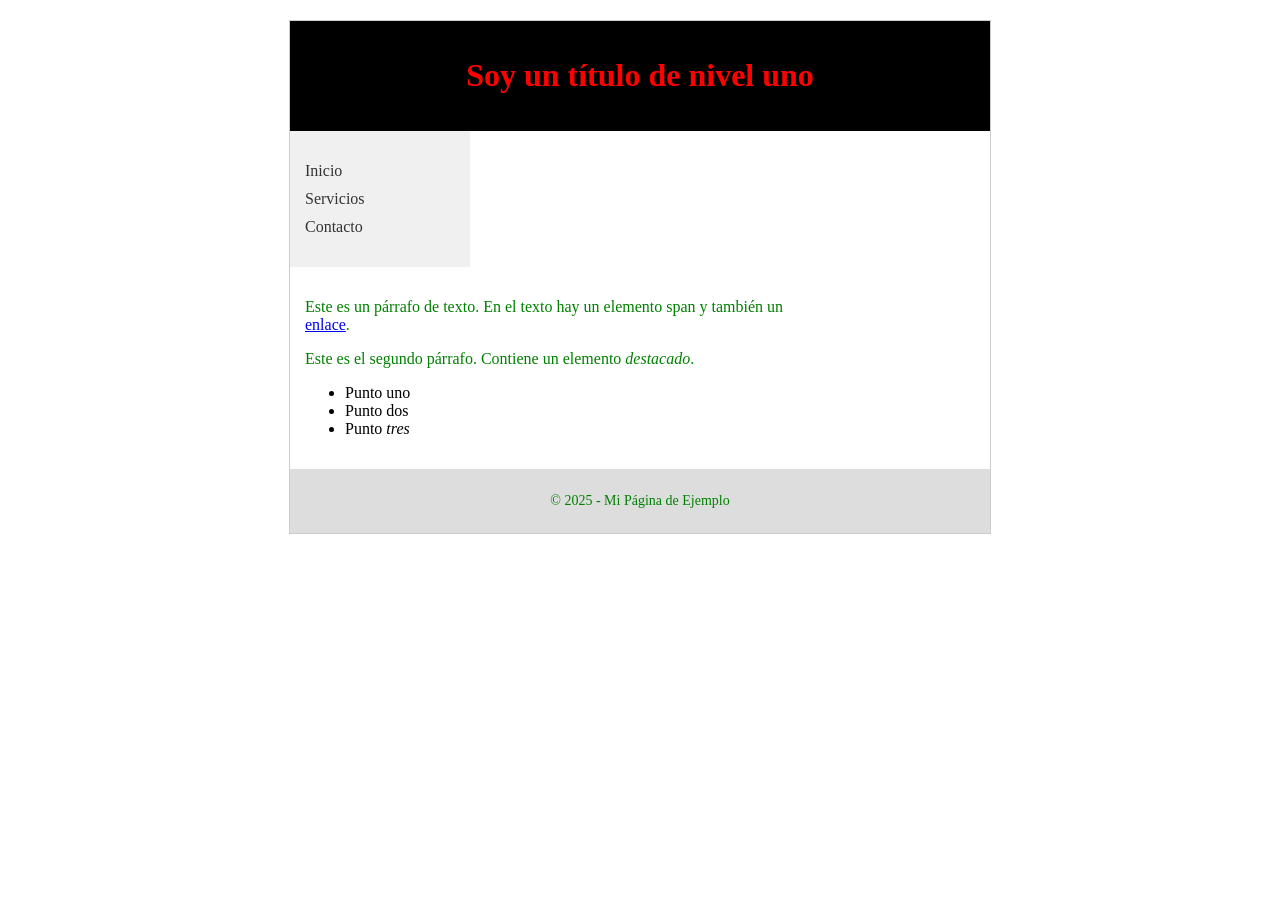
<file: clase4/index.html>
<!doctype html>
<html lang="es">
<head>
  <meta charset="utf-8">
  <title>Mi Primera Página con CSS</title>
  <link rel="stylesheet" href="estilos.css">
</head>
<body>

  <div id="contenedor">

    <div id="cabecera">
      <h1>Soy un título de nivel uno</h1>
    </div>

    <div id="menu">
      <ul>
        <li><a href="#">Inicio</a></li>
        <li><a href="#">Servicios</a></li>
        <li><a href="#">Contacto</a></li>
      </ul>
    </div>

    <div id="contenido">
      <p>Este es un párrafo de texto. En el texto hay un <span>elemento span</span> y también un <a href="http://example.com">enlace</a>.</p>
      <p>Este es el segundo párrafo. Contiene un elemento <em>destacado</em>.</p>
      <ul>
        <li>Punto uno</li>
        <li>Punto dos</li>
        <li>Punto <em>tres</em></li>
      </ul>
    </div>

    <div id="pie">
      <p>© 2025 - Mi Página de Ejemplo</p>
    </div>

  </div>

</body>
</html>
</file>
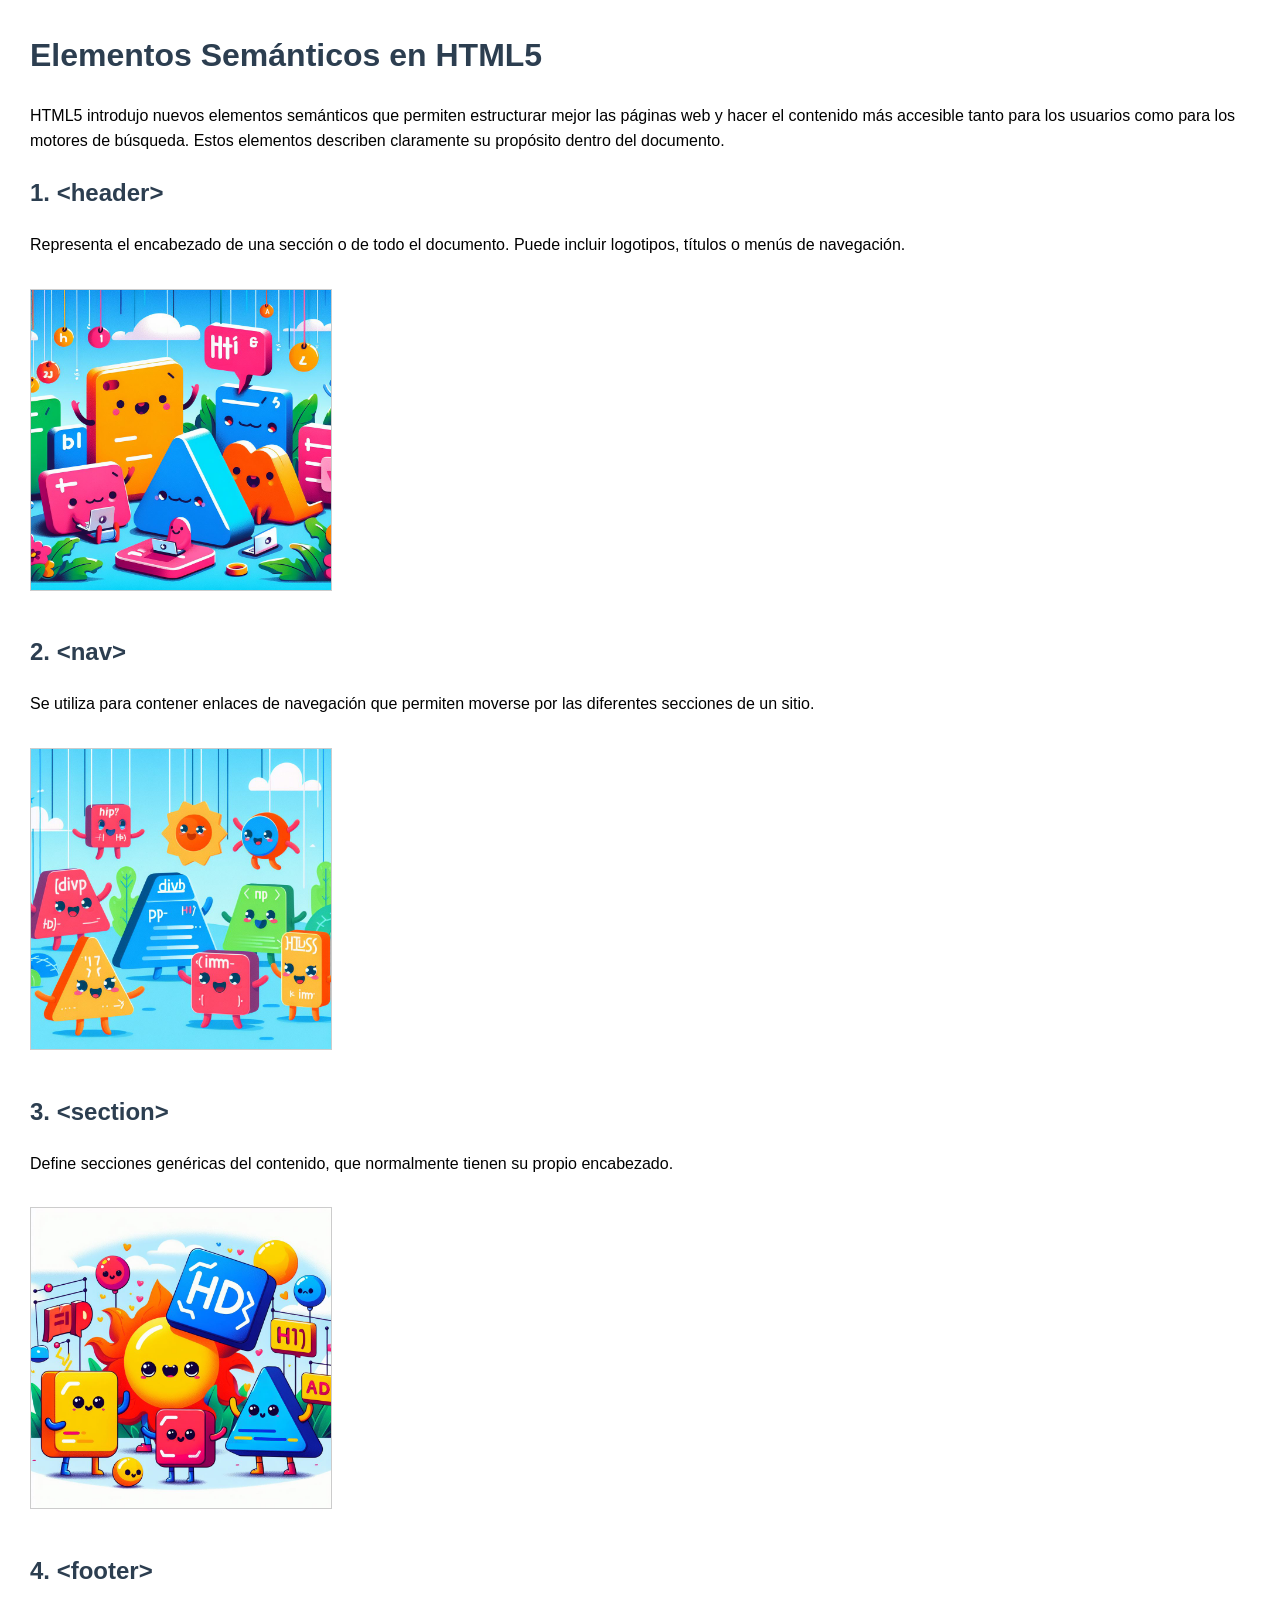
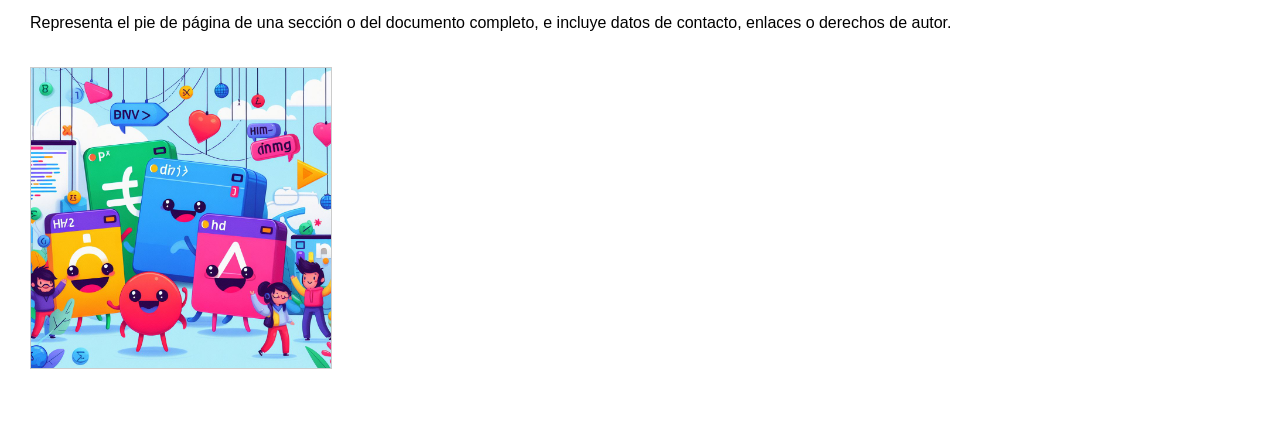
<file: Ejercicio Clase 3 2/Ejercicio Clase 3/src/Index.html>
<!DOCTYPE html>
<html lang="es">
<head>
   
    <meta charset="UTF-8">
    <meta name="viewport" content="width=device-width, initial-scale=1.0">
    <title>Elementos Semánticos en HTML5</title>
    <style>
        body {
            font-family: Arial, sans-serif;
            line-height: 1.6;
            margin: 30px;
        }
        img {
            width: 300px;
            margin: 15px 0;
            border: 1px solid #ccc;
        }
        h1, h2 {
            color: #2c3e50;
        }
    </style>
</head>

<body>

    <h1>Elementos Semánticos en HTML5</h1>

    <p>HTML5 introdujo nuevos elementos semánticos que permiten estructurar mejor las páginas web y hacer el contenido más accesible tanto para los usuarios como para los motores de búsqueda. Estos elementos describen claramente su propósito dentro del documento.</p>

    <h2>1. &lt;header&gt;</h2>
    
    <p>Representa el encabezado de una sección o de todo el documento. Puede incluir logotipos, títulos o menús de navegación.</p>
    <img src="../image1.jpg" alt="image1">

    <h2>2. &lt;nav&gt;</h2>
    <p>Se utiliza para contener enlaces de navegación que permiten moverse por las diferentes secciones de un sitio.</p>
    <img src="image2.jpg" alt="image2">

    <h2>3. &lt;section&gt;</h2>
    <p>Define secciones genéricas del contenido, que normalmente tienen su propio encabezado.</p>
    <img src="Assets/image3.jpg" alt="image3">

    <h2>4. &lt;footer&gt;</h2>
    <p>Representa el pie de página de una sección o del documento completo, e incluye datos de contacto, enlaces o derechos de autor.</p>
    <img src="Assets/extras/image4.jpg" alt="image4">

</body>
</html>
</file>
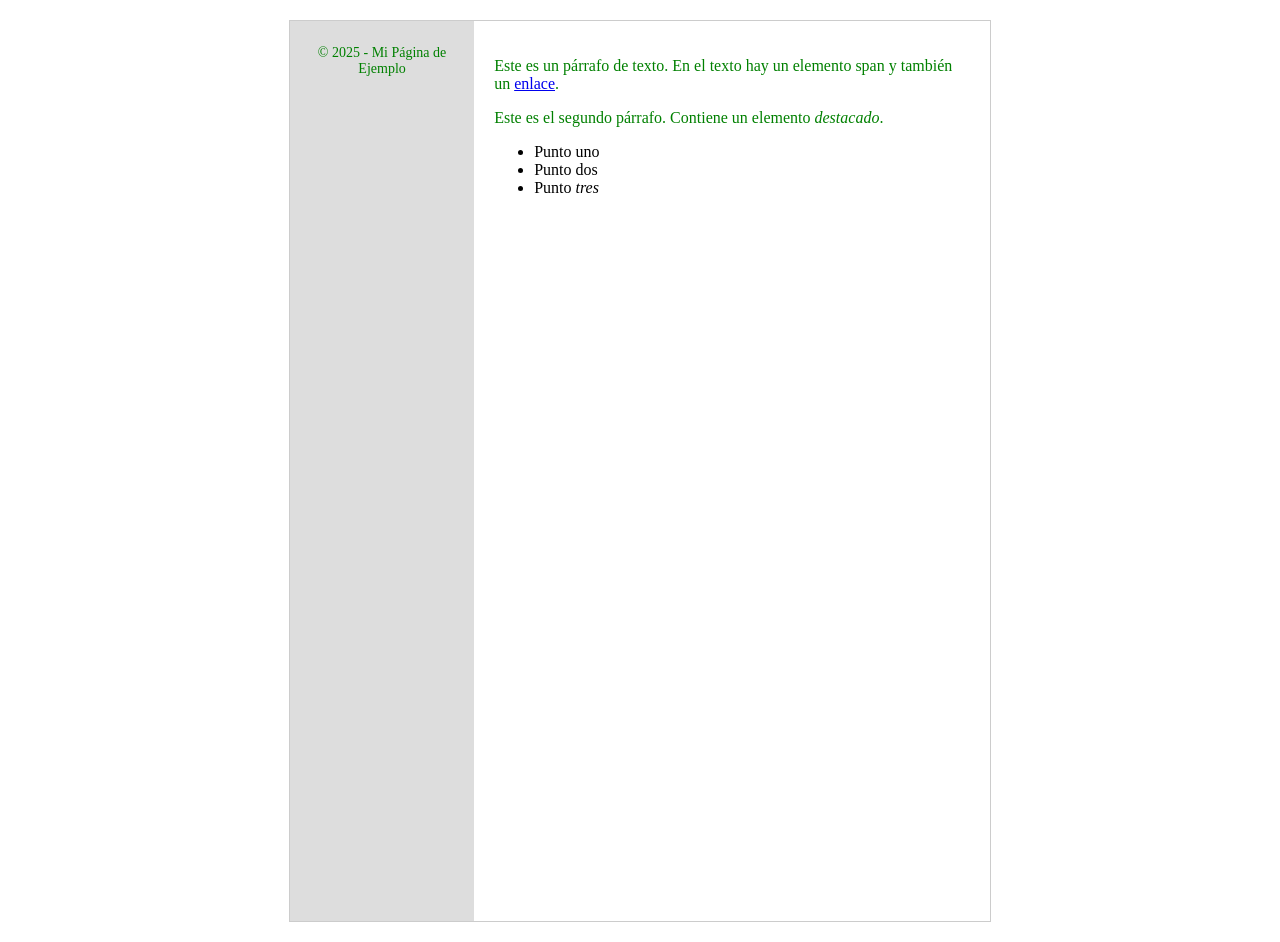
<file: clase 4.2/index2.html>
<!doctype html>
<html lang="es">
<head>
  <meta charset="utf-8">
  <title>Mi Primera Página con CSS</title>
  <link rel="stylesheet" href="style.css">
</head>
<body>

  <div id="contenedor">

    <div id="cabecera">
      <h1>Soy un título de nivel uno</h1>
    </div>

    <div id="menu">
      <ul>
        <li><a href="#">Inicio</a></li>
        <li><a href="#">Servicios</a></li>
        <li><a href="#">Contacto</a></li>
      </ul>
    </div>

    <div id="contenido">
      <p>Este es un párrafo de texto. En el texto hay un <span>elemento span</span> y también un <a href="http://example.com">enlace</a>.</p>
      <p>Este es el segundo párrafo. Contiene un elemento <em>destacado</em>.</p>
      <ul>
        <li>Punto uno</li>
        <li>Punto dos</li>
        <li>Punto <em>tres</em></li>
      </ul>
    </div>

    <div id="pie">
      <p>© 2025 - Mi Página de Ejemplo</p>
    </div>

  </div>

</body>
</html>
</file>
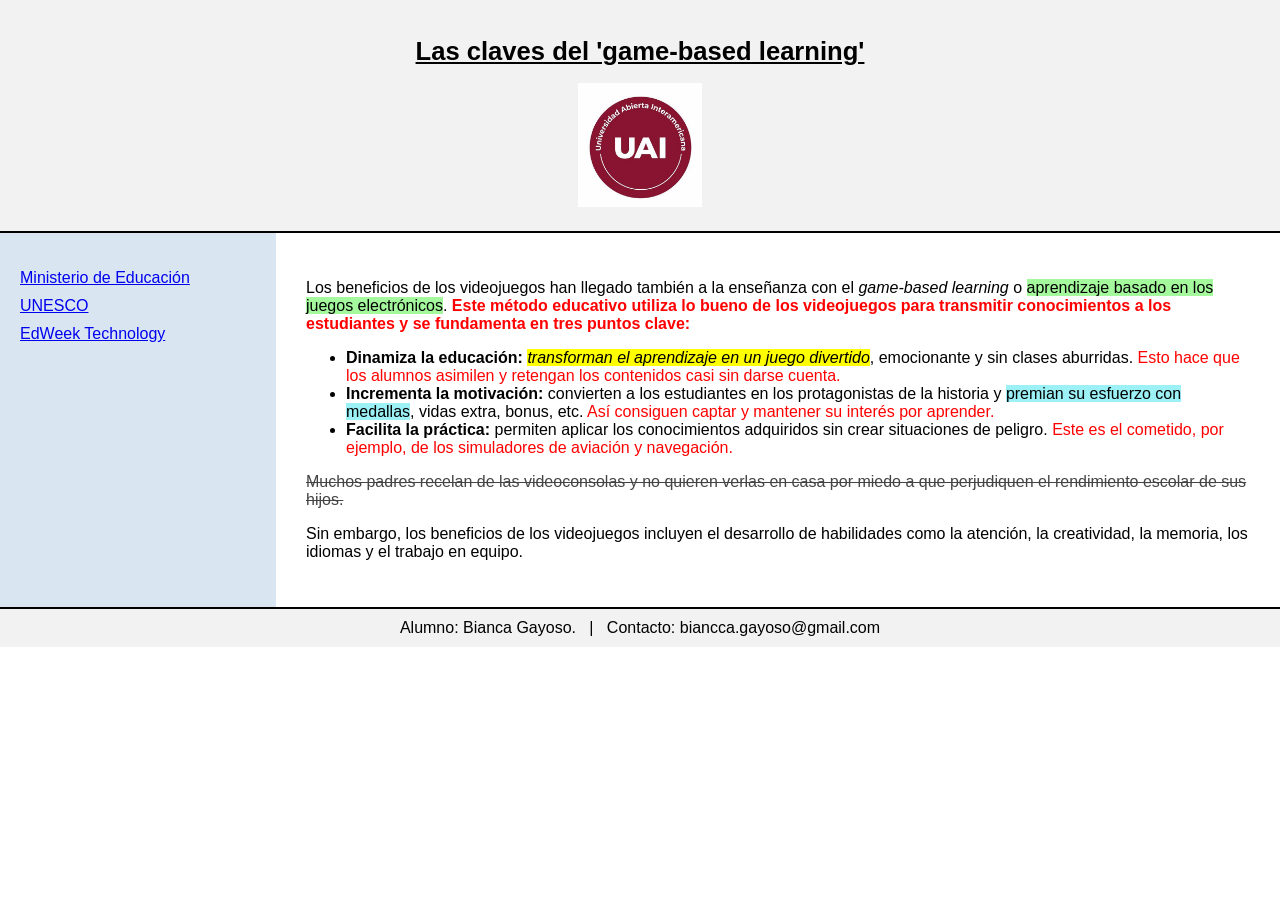
<file: clase 4.2/index3.html>
<!DOCTYPE html>
<html lang="es">
<head>
  <meta charset="UTF-8">
  <title>Game-Based Learning</title>
  <style>
    body {
      font-family: Arial, sans-serif;
      margin: 0;
    }

    #cabecera img {
            max-width: 10%;
            height: auto;
        }
    #cabecera {
      background-color: #f2f2f2;
      padding: 20px;
      text-align: center;
      border-bottom: 2px solid #000;
    }

    #contenedor {
      display: flex;
    }

    #menu {
      width: 20%;
      background-color: #d9e6f2;
      padding: 20px;
    }

    #menu ul {
      list-style-type: none;
      padding: 0;
    }

    #menu li {
      margin-bottom: 10px;
    }

    #contenido {
      width: 80%;
      padding: 30px;
    }

    h1 {
      font-size: 1.6em;
      text-decoration: underline;
    }

    .amarillo {
      background-color: yellow;
    }

    .verde {
      background-color: #a4f99c;
    }

    .celeste {
      background-color: #9cf1f7;
    }

    .rojo {
      color: red;
    }

    .tachado {
      text-decoration: line-through;
      color: #444;
    }

    .subrayado {
      text-decoration: underline;
    }

    #pie {
      background-color: #f2f2f2;
      text-align: center;
      padding: 10px;
      border-top: 2px solid #000;
    }

    strong {
      font-weight: bold;
    }
  </style>
</head>
<body>
    
  <div id="cabecera">
    <h1>Las claves del 'game-based learning'</h1>
    <img src="OIP.jpg" alt="Logo UAI">
  </div>

  <div id="contenedor">
    <div id="menu">
      <ul>
        <li><a href="https://educacion.gob.ar" target="_blank">Ministerio de Educación</a></li>
        <li><a href="https://www.unesco.org/es" target="_blank">UNESCO</a></li>
        <li><a href="https://www.edweek.org/technology" target="_blank">EdWeek Technology</a></li>
      </ul>
    </div>

    <div id="contenido">
      <p>Los beneficios de los videojuegos han llegado también a la enseñanza con el <em>game-based learning</em> o <span class="verde">aprendizaje basado en los juegos electrónicos</span>. <strong class="rojo">Este método educativo utiliza lo bueno de los videojuegos para transmitir conocimientos a los estudiantes y se fundamenta en tres puntos clave:</strong></p>

      <ul>
        <li><strong>Dinamiza la educación:</strong> <span class="amarillo"><em>transforman el aprendizaje en un juego divertido</em></span>, emocionante y sin clases aburridas. <span class="rojo">Esto hace que los alumnos asimilen y retengan los contenidos casi sin darse cuenta.</span></li>

        <li><strong>Incrementa la motivación:</strong> convierten a los estudiantes en los protagonistas de la historia y <span class="celeste">premian su esfuerzo con medallas</span>, vidas extra, bonus, etc. <span class="rojo">Así consiguen captar y mantener su interés por aprender.</span></li>

        <li><strong>Facilita la práctica:</strong> permiten aplicar los conocimientos adquiridos sin crear situaciones de peligro. <span class="rojo">Este es el cometido, por ejemplo, de los simuladores de aviación y navegación.</span></li>
      </ul>

      <p class="tachado">Muchos padres recelan de las videoconsolas y no quieren verlas en casa por miedo a que perjudiquen el rendimiento escolar de sus hijos.</p>

      <p>Sin embargo, los beneficios de los videojuegos incluyen el desarrollo de habilidades como la atención, la creatividad, la memoria, los idiomas y el trabajo en equipo.</p>
    </div>
  </div>

  <div id="pie">
    Alumno: Bianca Gayoso. &nbsp; | &nbsp; Contacto: biancca.gayoso@gmail.com
  </div>

</body>
</html>
</file>
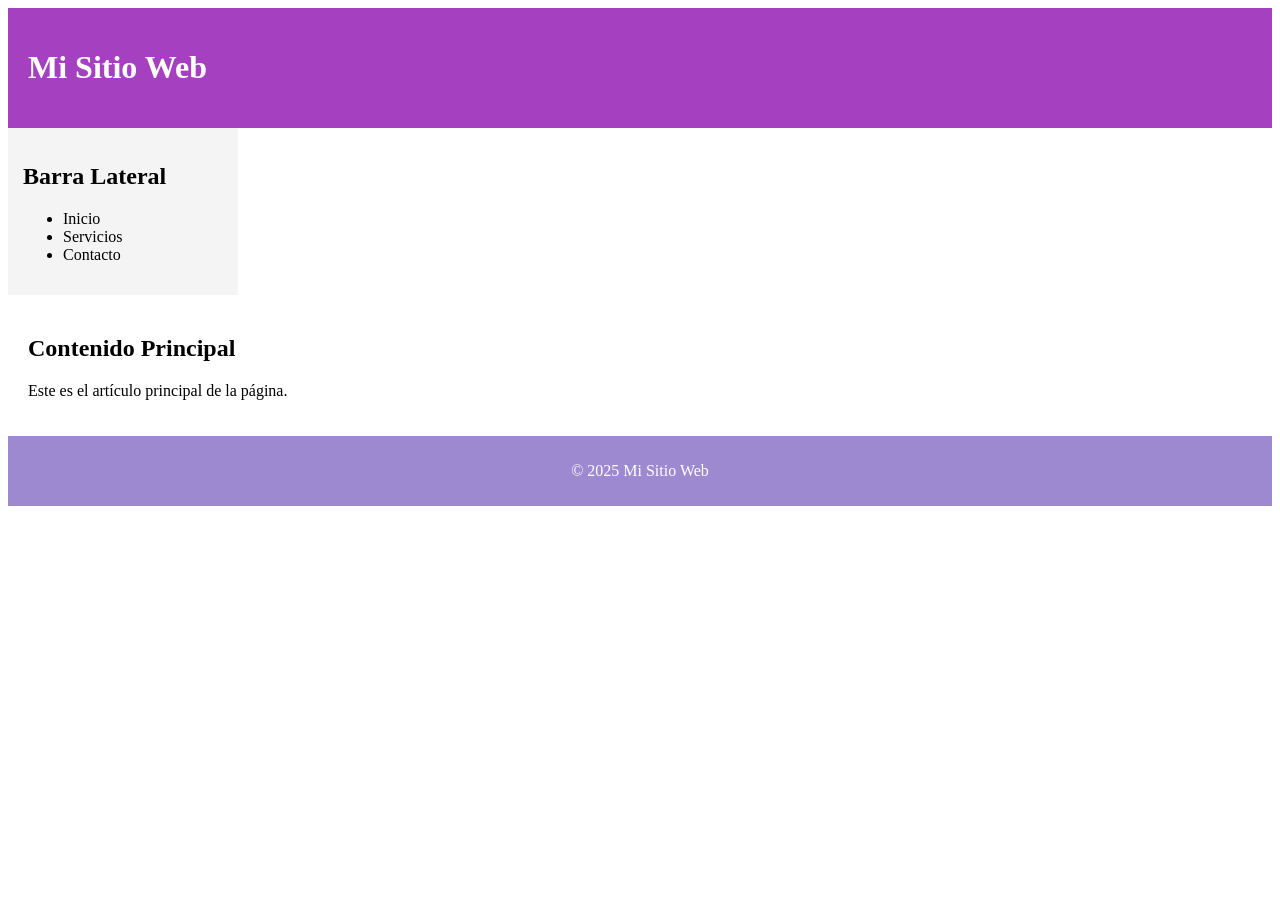
<file: clase 7/clase Modularización de CSS con @import.html>
<!DOCTYPE html>
<html lang="es">
<head>
  <meta charset="UTF-8" />
  <meta name="viewport" content="width=device-width, initial-scale=1.0" />
  <title>Mi Página Flexbox</title>
  <link rel="stylesheet" href="styles.css" />
</head>
<body>
    <div class="container">
        <header>
          <h1>Mi Sitio Web</h1>
        </header>
    
        <div class="content">
          <aside class="sidebar">
            <h2>Barra Lateral</h2>
            <ul>
              <li>Inicio</li>
              <li>Servicios</li>
              <li>Contacto</li>
            </ul>
          </aside>
    
          <main>
            <h2>Contenido Principal</h2>
            <p>Este es el artículo principal de la página.</p>
          </main>
        </div>
    
        <footer>
          <p>© 2025 Mi Sitio Web</p>
        </footer>
      </div>
</body>
</html>
</file>
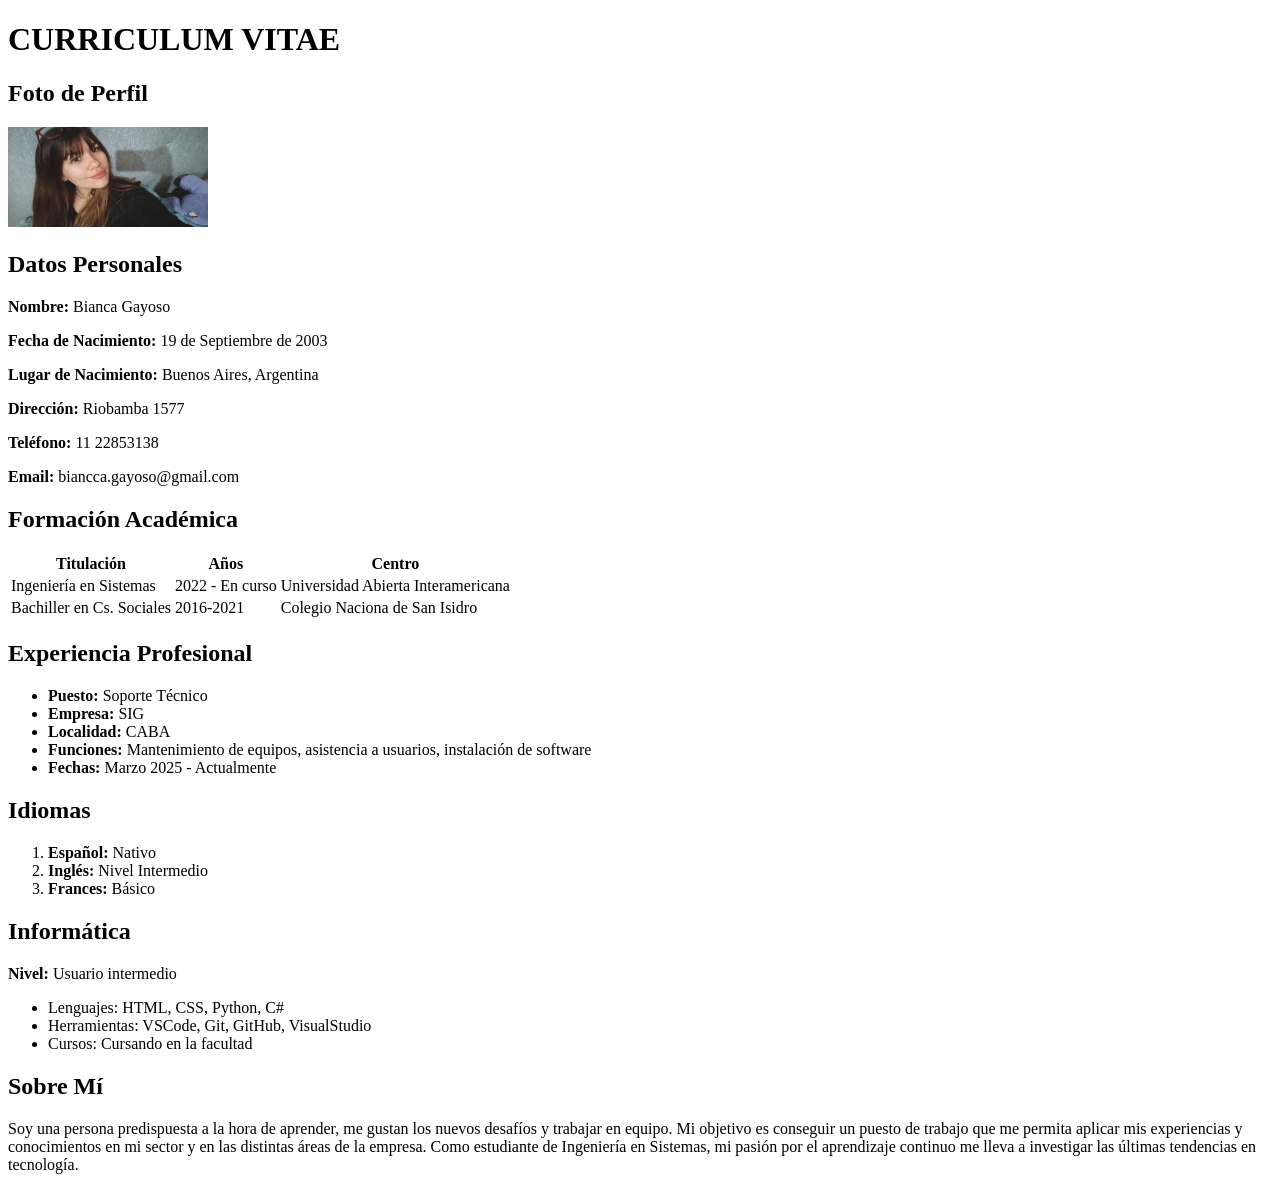
<file: Cv-clase3/CV_clase3.html>
<!DOCTYPE html>
<html lang="es">
<head>
    <meta charset="UTF-8">
    <title>CURRICULUM VITAE</title>
</head>
<body>

    <h1>CURRICULUM VITAE</h1>

    <h2>Foto de Perfil</h2>
    <img src="imagecv.jpg" alt="Foto de perfil" width="200" height="100">

    <h2>Datos Personales</h2>
    <p><strong>Nombre:</strong> Bianca Gayoso</p>
    <p><strong>Fecha de Nacimiento:</strong> 19 de Septiembre de 2003</p>
    <p><strong>Lugar de Nacimiento:</strong> Buenos Aires, Argentina</p>
    <p><strong>Dirección:</strong> Riobamba 1577</p>
    <p><strong>Teléfono:</strong> 11 22853138</p>
    <p><strong>Email:</strong> biancca.gayoso@gmail.com</p>

    <h2>Formación Académica</h2>
    <table >
        <tr>
            <th>Titulación</th>
            <th>Años</th>
            <th>Centro</th>
        </tr>
        <tr>
            <td>Ingeniería en Sistemas</td>
            <td>2022 - En curso</td>
            <td>Universidad Abierta Interamericana</td>
        </tr>
        <tr>
            <td>Bachiller en Cs. Sociales</td>
            <td>2016-2021</td>
            <td>Colegio Naciona de San Isidro</td>
        </tr>
    </table>

    <h2>Experiencia Profesional</h2>
    <ul>
        <li><strong>Puesto:</strong> Soporte Técnico</li>
        <li><strong>Empresa:</strong> SIG</li>
        <li><strong>Localidad:</strong> CABA</li>
        <li><strong>Funciones:</strong> Mantenimiento de equipos, asistencia a usuarios, instalación de software</li>
        <li><strong>Fechas:</strong> Marzo 2025 - Actualmente</li>
    </ul>

    <h2>Idiomas</h2>
    <ol>
        <li><strong>Español:</strong> Nativo</li>
        <li><strong>Inglés:</strong> Nivel Intermedio</li>
        <li><strong>Frances:</strong> Básico </li>
    </ol>

    <h2>Informática</h2>
    <p><strong>Nivel:</strong> Usuario intermedio</p>
    <ul>
        <li>Lenguajes: HTML, CSS, Python, C#</li>
        <li>Herramientas: VSCode, Git, GitHub, VisualStudio</li>
        <li>Cursos: Cursando en la facultad</li>
    </ul>


    <h2>Sobre Mí</h2>
    <p> Soy una persona predispuesta a la hora de aprender, me gustan los nuevos desafíos y trabajar en equipo.
        Mi objetivo es conseguir un puesto de trabajo que me permita aplicar mis experiencias y conocimientos en mi
        sector y en las distintas áreas de la empresa. Como estudiante de Ingeniería en Sistemas, mi pasión por
        el aprendizaje continuo me lleva a investigar las últimas tendencias en tecnología. 
    </p>


</body>
</html>
</file>
<file: clase4/estilos.css>
h1 {
    color: red;
  }
  p { color: green; }
 

#contenedor {
  width: 700px;
  margin: 20px auto;
  background-color: #fff;
  border: 1px solid #ccc;
  overflow: hidden; 
}

#cabecera {
  background-color: #000000;
  color: white;
  padding: 15px;
  text-align: center;
}

#menu {
  float: left;
  width: 150px;
  background-color: #f0f0f0;
  padding: 15px;
}

#menu ul {
  list-style-type: none;
  padding: 0;
}

#menu ul li {
  margin-bottom: 10px;
}

#menu ul li a {
  text-decoration: none;
  color: #333;
}

#contenido {
  float: left;
  width: 520px;
  padding: 15px;
}

#pie {
  clear: both;
  background-color: #ddd;
  padding: 10px;
  text-align: center;
  font-size: 14px;
}
</file>
<file: clase 4.2/style.css>
h1 {
    color: red;
  }
  p { color: green; }
 

#contenedor {
  width: 700px;
  margin: 20px auto;
  background-color: #fff;
  border: 1px solid #ccc;
  overflow: hidden; 
}

#cabecera {
  background-color: #000000;
  color: white;
  padding: 15px;
  text-align: center;
}

#menu {
  float: left;
  width: 150px;
  background-color: #f0f0f0;
  padding: 15px;
}

#menu ul {
  list-style-type: none;
  padding: 0;
}

#menu ul li {
  margin-bottom: 10px;
}

#menu ul li a {
  text-decoration: none;
  color: #333;
}

#contenido {
  float: left;
  width: 520px;
  padding: 15px;
}

#pie {
  clear: both;
  background-color: #ddd;
  padding: 10px;
  text-align: center;
  font-size: 14px;
}

#contenedor {
  display: flex;
  height: 100vh;
  flex-direction: row-reverse;  
}

#menu {
  width: 200px;
  background-color: #f4f4f4;
  padding: 20px;
}

#contenido {
  flex-grow: 1;
  padding: 20px;
  background-color: #ffffff;
}
#menu {
  display: none;
}
#menu {
  display: none;
}
#cabecera {
  display: none;
}
</file>
<file: clase 7/styles.css>
@import url('header.css');
@import url('sidebar.css');
@import url('main.css');
@import url('footer.css');
</file>
